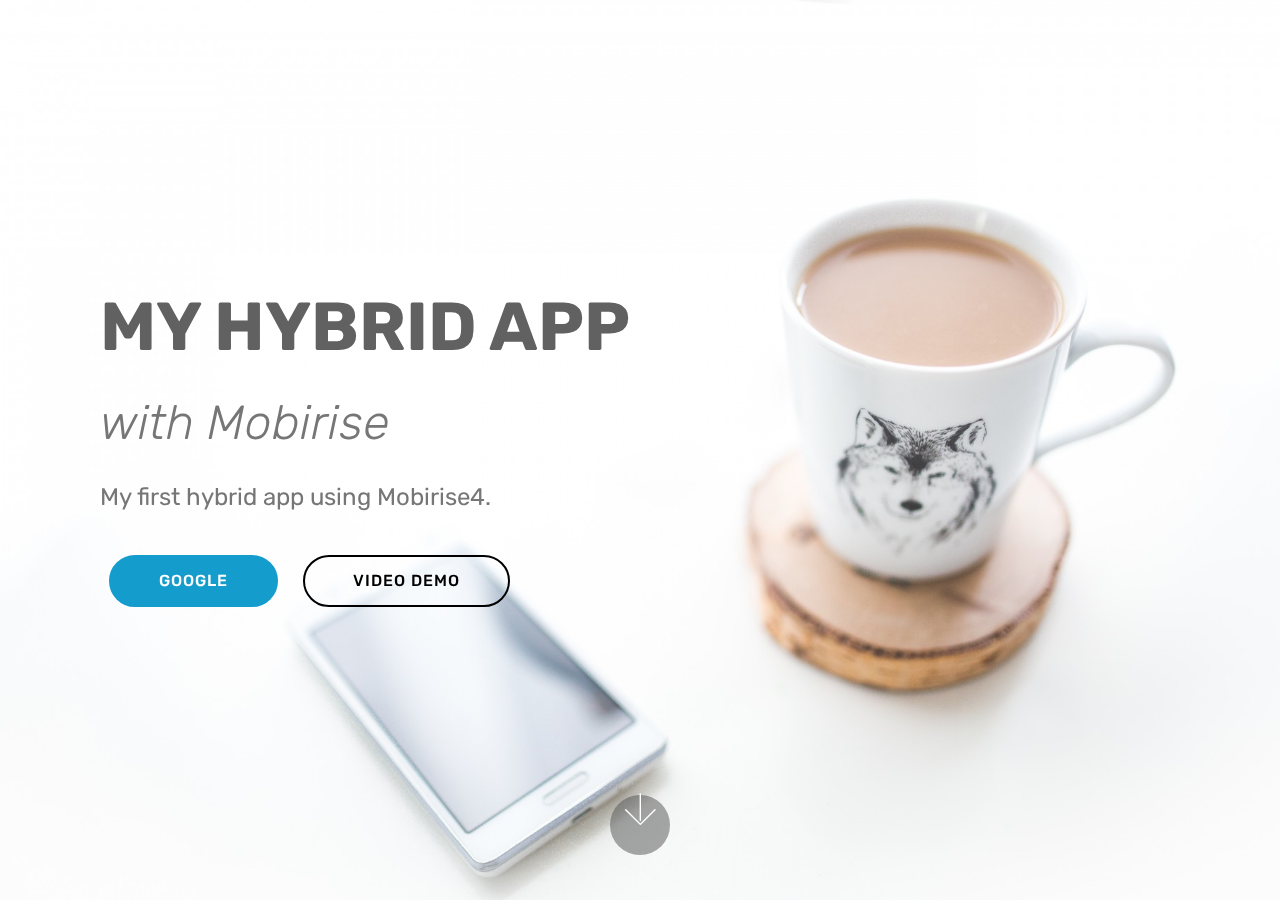
<file: index.html>
<!DOCTYPE html>
<html >
<head>
  <!-- Site made with Mobirise Website Builder v4.6.2, https://mobirise.com -->
  <meta charset="UTF-8">
  <meta http-equiv="X-UA-Compatible" content="IE=edge">
  <meta name="generator" content="Mobirise v4.6.2, mobirise.com">
  <meta name="viewport" content="width=device-width, initial-scale=1, minimum-scale=1">
  <link rel="shortcut icon" href="assets/images/logo4.png" type="image/x-icon">
  <meta name="description" content="">
  <title>Home</title>
  <link rel="stylesheet" href="assets/web/assets/mobirise-icons/mobirise-icons.css">
  <link rel="stylesheet" href="assets/tether/tether.min.css">
  <link rel="stylesheet" href="assets/bootstrap/css/bootstrap.min.css">
  <link rel="stylesheet" href="assets/bootstrap/css/bootstrap-grid.min.css">
  <link rel="stylesheet" href="assets/bootstrap/css/bootstrap-reboot.min.css">
  <link rel="stylesheet" href="assets/theme/css/style.css">
  <link rel="stylesheet" href="assets/mobirise/css/mbr-additional.css" type="text/css">
  
  
  
</head>
<body>
  <section class="header9 cid-qSsdSmKB0k mbr-fullscreen mbr-parallax-background" id="header9-2">

    

    

    <div class="container">
        <div class="media-container-column mbr-white col-md-8">
            <h1 class="mbr-section-title align-left mbr-bold pb-3 mbr-fonts-style display-1">
                MY HYBRID APP</h1>
            <h3 class="mbr-section-subtitle align-left mbr-light pb-3 mbr-fonts-style display-2">with Mobirise</h3>
            <p class="mbr-text align-left pb-3 mbr-fonts-style display-5">
                My first hybrid app using Mobirise4.
            </p>
            <div class="mbr-section-btn align-left"><a class="btn btn-md btn-primary display-4" href="http://www.google.com">GOOGLE</a>
                <a class="btn btn-md btn-black-outline display-4" href="page1.html">VIDEO DEMO</a></div>
        </div>
    </div>

    <div class="mbr-arrow hidden-sm-down" aria-hidden="true">
        <a href="#next">
            <i class="mbri-down mbr-iconfont"></i>
        </a>
    </div>
</section>


  <section class="engine"><a href="https://mobirise.ws">Mobirise</a></section><script src="assets/web/assets/jquery/jquery.min.js"></script>
  <script src="assets/popper/popper.min.js"></script>
  <script src="assets/tether/tether.min.js"></script>
  <script src="assets/bootstrap/js/bootstrap.min.js"></script>
  <script src="assets/smoothscroll/smooth-scroll.js"></script>
  <script src="assets/parallax/jarallax.min.js"></script>
  <script src="assets/theme/js/script.js"></script>
  
  
</body>
</html>
</file>
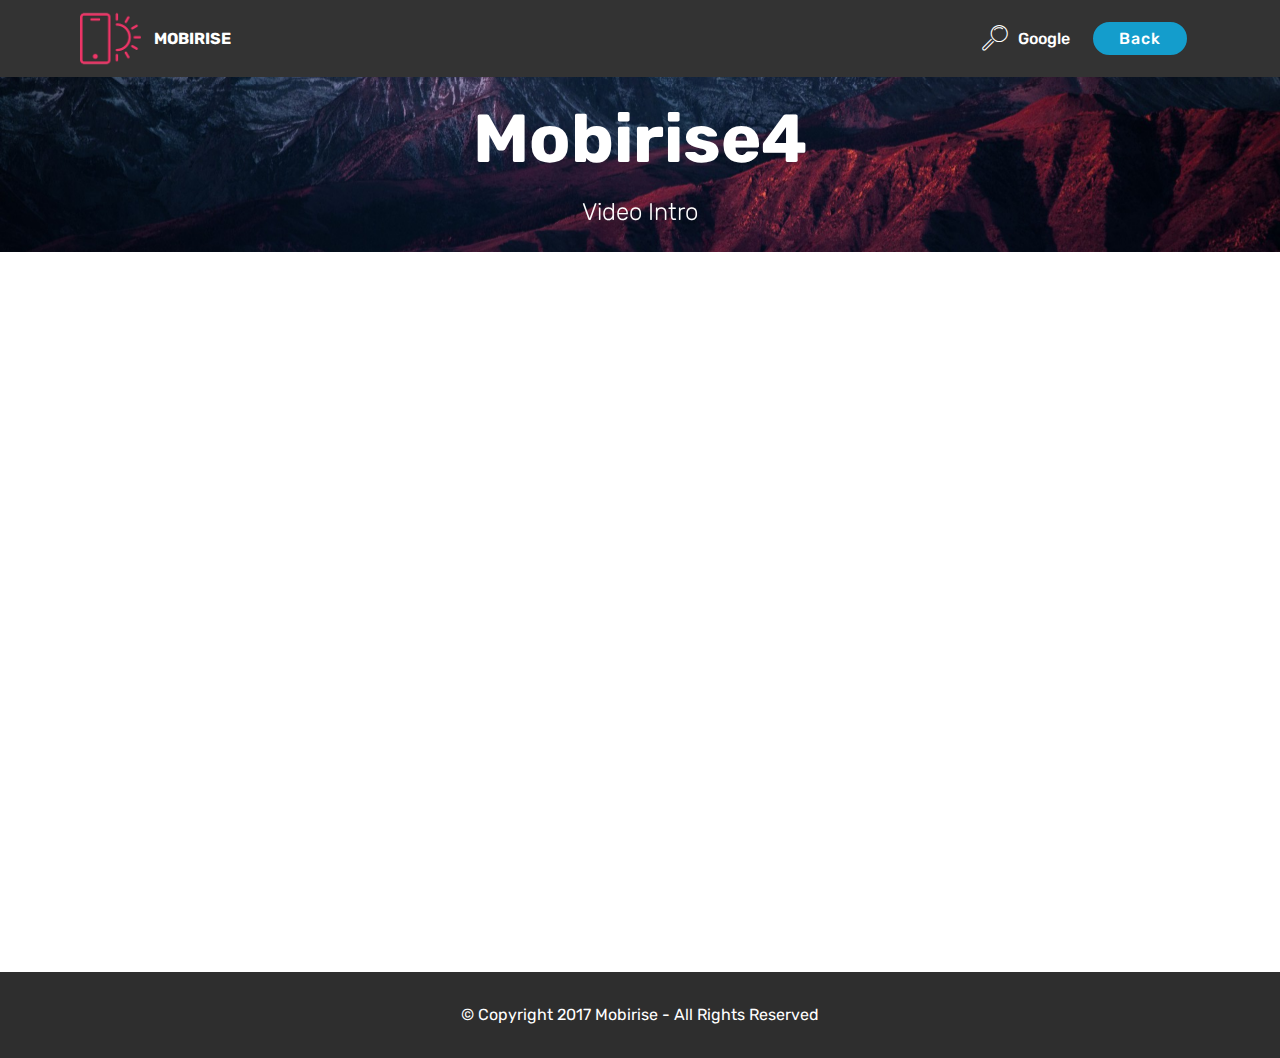
<file: page1.html>
<!DOCTYPE html>
<html >
<head>
  <!-- Site made with Mobirise Website Builder v4.6.2, https://mobirise.com -->
  <meta charset="UTF-8">
  <meta http-equiv="X-UA-Compatible" content="IE=edge">
  <meta name="generator" content="Mobirise v4.6.2, mobirise.com">
  <meta name="viewport" content="width=device-width, initial-scale=1, minimum-scale=1">
  <link rel="shortcut icon" href="assets/images/logo4.png" type="image/x-icon">
  <meta name="description" content="Web Site Creator Description">
  <title>Live Demo</title>
  <link rel="stylesheet" href="assets/web/assets/mobirise-icons/mobirise-icons.css">
  <link rel="stylesheet" href="assets/tether/tether.min.css">
  <link rel="stylesheet" href="assets/bootstrap/css/bootstrap.min.css">
  <link rel="stylesheet" href="assets/bootstrap/css/bootstrap-grid.min.css">
  <link rel="stylesheet" href="assets/bootstrap/css/bootstrap-reboot.min.css">
  <link rel="stylesheet" href="assets/dropdown/css/style.css">
  <link rel="stylesheet" href="assets/theme/css/style.css">
  <link rel="stylesheet" href="assets/mobirise/css/mbr-additional.css" type="text/css">
  
  
  
</head>
<body>
  <section class="menu cid-qSsjScKwYr" once="menu" id="menu1-b">

    

    <nav class="navbar navbar-expand beta-menu navbar-dropdown align-items-center navbar-fixed-top navbar-toggleable-sm">
        <button class="navbar-toggler navbar-toggler-right" type="button" data-toggle="collapse" data-target="#navbarSupportedContent" aria-controls="navbarSupportedContent" aria-expanded="false" aria-label="Toggle navigation">
            <div class="hamburger">
                <span></span>
                <span></span>
                <span></span>
                <span></span>
            </div>
        </button>
        <div class="menu-logo">
            <div class="navbar-brand">
                <span class="navbar-logo">
                    <a href="https://mobirise.com">
                         <img src="assets/images/logo2.png" alt="Mobirise" style="height: 3.8rem;">
                    </a>
                </span>
                <span class="navbar-caption-wrap">
                    <a class="navbar-caption text-white display-4" href="https://mobirise.com">
                        MOBIRISE
                    </a>
                </span>
            </div>
        </div>
        <div class="collapse navbar-collapse" id="navbarSupportedContent">
            <ul class="navbar-nav nav-dropdown" data-app-modern-menu="true"><li class="nav-item">
                    <a class="nav-link link text-white display-4" href="https://mobirise.com"></a>
                </li>
                <li class="nav-item">
                    <a class="nav-link link text-white display-4" href="http://www.google.com">
                        <span class="mbri-search mbr-iconfont mbr-iconfont-btn"></span>
                        Google</a>
                </li></ul>
            <div class="navbar-buttons mbr-section-btn"><a class="btn btn-sm btn-primary display-4" href="index.html">Back</a></div>
        </div>
    </nav>
</section>

<section class="engine"><a href="https://mobirise.ws/e">best website building software</a></section><section class="mbr-section content5 cid-qSseH6m0ci mbr-parallax-background" id="content5-4">

    

    

    <div class="container">
        <div class="media-container-row">
            <div class="title col-12 col-md-8">
                <h2 class="align-center mbr-bold mbr-white pb-3 mbr-fonts-style display-1">
                    Mobirise4</h2>
                <h3 class="mbr-section-subtitle align-center mbr-light mbr-white pb-3 mbr-fonts-style display-5">
                    Video Intro</h3>
                
                
            </div>
        </div>
    </div>
</section>

<section class="cid-qSseod9Y5V" id="video2-3">

    
    
    <figure class="mbr-figure align-center">
        <div class="video-block" style="width: 100%;">
            <div><iframe class="mbr-embedded-video" src="https://www.youtube.com/embed/hGaQaBeUfGw?rel=0&amp;amp;showinfo=0&amp;autoplay=0&amp;loop=0" width="1280" height="720" frameborder="0" allowfullscreen></iframe></div>
        </div>
    </figure>
</section>

<section once="" class="cid-qSsfGfXP7k" id="footer6-a">

    

    

    <div class="container">
        <div class="media-container-row align-center mbr-white">
            <div class="col-12">
                <p class="mbr-text mb-0 mbr-fonts-style display-7">
                    © Copyright 2017 Mobirise - All Rights Reserved
                </p>
            </div>
        </div>
    </div>
</section>


  <script src="assets/web/assets/jquery/jquery.min.js"></script>
  <script src="assets/popper/popper.min.js"></script>
  <script src="assets/tether/tether.min.js"></script>
  <script src="assets/bootstrap/js/bootstrap.min.js"></script>
  <script src="assets/smoothscroll/smooth-scroll.js"></script>
  <script src="assets/dropdown/js/script.min.js"></script>
  <script src="assets/touchswipe/jquery.touch-swipe.min.js"></script>
  <script src="assets/parallax/jarallax.min.js"></script>
  <script src="assets/theme/js/script.js"></script>
  
  
</body>
</html>
</file>
<file: assets/web/assets/mobirise-icons/mobirise-icons.css>
@font-face {
  font-family: 'MobiriseIcons';
  src:  url('mobirise-icons.eot?spat4u');
  src:  url('mobirise-icons.eot?spat4u#iefix') format('embedded-opentype'),
    url('mobirise-icons.ttf?spat4u') format('truetype'),
    url('mobirise-icons.woff?spat4u') format('woff'),
    url('mobirise-icons.svg?spat4u#MobiriseIcons') format('svg');
  font-weight: normal;
  font-style: normal;
}

[class^="mbri-"], [class*=" mbri-"] {
  /* use !important to prevent issues with browser extensions that change fonts */
  font-family: MobiriseIcons !important;
  speak: none;
  font-style: normal;
  font-weight: normal;
  font-variant: normal;
  text-transform: none;
  line-height: 1;

  /* Better Font Rendering =========== */
  -webkit-font-smoothing: antialiased;
  -moz-osx-font-smoothing: grayscale;
}

.mbri-add-submenu:before {
  content: "\e900";
}
.mbri-alert:before {
  content: "\e901";
}
.mbri-align-center:before {
  content: "\e902";
}
.mbri-align-justify:before {
  content: "\e903";
}
.mbri-align-left:before {
  content: "\e904";
}
.mbri-align-right:before {
  content: "\e905";
}
.mbri-android:before {
  content: "\e906";
}
.mbri-apple:before {
  content: "\e907";
}
.mbri-arrow-down:before {
  content: "\e908";
}
.mbri-arrow-next:before {
  content: "\e909";
}
.mbri-arrow-prev:before {
  content: "\e90a";
}
.mbri-arrow-up:before {
  content: "\e90b";
}
.mbri-bold:before {
  content: "\e90c";
}
.mbri-bookmark:before {
  content: "\e90d";
}
.mbri-bootstrap:before {
  content: "\e90e";
}
.mbri-briefcase:before {
  content: "\e90f";
}
.mbri-browse:before {
  content: "\e910";
}
.mbri-bulleted-list:before {
  content: "\e911";
}
.mbri-calendar:before {
  content: "\e912";
}
.mbri-camera:before {
  content: "\e913";
}
.mbri-cart-add:before {
  content: "\e914";
}
.mbri-cart-full:before {
  content: "\e915";
}
.mbri-cash:before {
  content: "\e916";
}
.mbri-change-style:before {
  content: "\e917";
}
.mbri-chat:before {
  content: "\e918";
}
.mbri-clock:before {
  content: "\e919";
}
.mbri-close:before {
  content: "\e91a";
}
.mbri-cloud:before {
  content: "\e91b";
}
.mbri-code:before {
  content: "\e91c";
}
.mbri-contact-form:before {
  content: "\e91d";
}
.mbri-credit-card:before {
  content: "\e91e";
}
.mbri-cursor-click:before {
  content: "\e91f";
}
.mbri-cust-feedback:before {
  content: "\e920";
}
.mbri-database:before {
  content: "\e921";
}
.mbri-delivery:before {
  content: "\e922";
}
.mbri-desktop:before {
  content: "\e923";
}
.mbri-devices:before {
  content: "\e924";
}
.mbri-down:before {
  content: "\e925";
}
.mbri-download:before {
  content: "\e989";
}
.mbri-drag-n-drop:before {
  content: "\e927";
}
.mbri-drag-n-drop2:before {
  content: "\e928";
}
.mbri-edit:before {
  content: "\e929";
}
.mbri-edit2:before {
  content: "\e92a";
}
.mbri-error:before {
  content: "\e92b";
}
.mbri-extension:before {
  content: "\e92c";
}
.mbri-features:before {
  content: "\e92d";
}
.mbri-file:before {
  content: "\e92e";
}
.mbri-flag:before {
  content: "\e92f";
}
.mbri-folder:before {
  content: "\e930";
}
.mbri-gift:before {
  content: "\e931";
}
.mbri-github:before {
  content: "\e932";
}
.mbri-globe:before {
  content: "\e933";
}
.mbri-globe-2:before {
  content: "\e934";
}
.mbri-growing-chart:before {
  content: "\e935";
}
.mbri-hearth:before {
  content: "\e936";
}
.mbri-help:before {
  content: "\e937";
}
.mbri-home:before {
  content: "\e938";
}
.mbri-hot-cup:before {
  content: "\e939";
}
.mbri-idea:before {
  content: "\e93a";
}
.mbri-image-gallery:before {
  content: "\e93b";
}
.mbri-image-slider:before {
  content: "\e93c";
}
.mbri-info:before {
  content: "\e93d";
}
.mbri-italic:before {
  content: "\e93e";
}
.mbri-key:before {
  content: "\e93f";
}
.mbri-laptop:before {
  content: "\e940";
}
.mbri-layers:before {
  content: "\e941";
}
.mbri-left-right:before {
  content: "\e942";
}
.mbri-left:before {
  content: "\e943";
}
.mbri-letter:before {
  content: "\e944";
}
.mbri-like:before {
  content: "\e945";
}
.mbri-link:before {
  content: "\e946";
}
.mbri-lock:before {
  content: "\e947";
}
.mbri-login:before {
  content: "\e948";
}
.mbri-logout:before {
  content: "\e949";
}
.mbri-magic-stick:before {
  content: "\e94a";
}
.mbri-map-pin:before {
  content: "\e94b";
}
.mbri-menu:before {
  content: "\e94c";
}
.mbri-mobile:before {
  content: "\e94d";
}
.mbri-mobile2:before {
  content: "\e94e";
}
.mbri-mobirise:before {
  content: "\e94f";
}
.mbri-more-horizontal:before {
  content: "\e950";
}
.mbri-more-vertical:before {
  content: "\e951";
}
.mbri-music:before {
  content: "\e952";
}
.mbri-new-file:before {
  content: "\e953";
}
.mbri-numbered-list:before {
  content: "\e954";
}
.mbri-opened-folder:before {
  content: "\e955";
}
.mbri-pages:before {
  content: "\e956";
}
.mbri-paper-plane:before {
  content: "\e957";
}
.mbri-paperclip:before {
  content: "\e958";
}
.mbri-photo:before {
  content: "\e959";
}
.mbri-photos:before {
  content: "\e95a";
}
.mbri-pin:before {
  content: "\e95b";
}
.mbri-play:before {
  content: "\e95c";
}
.mbri-plus:before {
  content: "\e95d";
}
.mbri-preview:before {
  content: "\e95e";
}
.mbri-print:before {
  content: "\e95f";
}
.mbri-protect:before {
  content: "\e960";
}
.mbri-question:before {
  content: "\e961";
}
.mbri-quote-left:before {
  content: "\e962";
}
.mbri-quote-right:before {
  content: "\e963";
}
.mbri-refresh:before {
  content: "\e964";
}
.mbri-responsive:before {
  content: "\e965";
}
.mbri-right:before {
  content: "\e966";
}
.mbri-rocket:before {
  content: "\e967";
}
.mbri-sad-face:before {
  content: "\e968";
}
.mbri-sale:before {
  content: "\e969";
}
.mbri-save:before {
  content: "\e96a";
}
.mbri-search:before {
  content: "\e96b";
}
.mbri-setting:before {
  content: "\e96c";
}
.mbri-setting2:before {
  content: "\e96d";
}
.mbri-setting3:before {
  content: "\e96e";
}
.mbri-share:before {
  content: "\e96f";
}
.mbri-shopping-bag:before {
  content: "\e970";
}
.mbri-shopping-basket:before {
  content: "\e971";
}
.mbri-shopping-cart:before {
  content: "\e972";
}
.mbri-sites:before {
  content: "\e973";
}
.mbri-smile-face:before {
  content: "\e974";
}
.mbri-speed:before {
  content: "\e975";
}
.mbri-star:before {
  content: "\e976";
}
.mbri-success:before {
  content: "\e977";
}
.mbri-sun:before {
  content: "\e978";
}
.mbri-sun2:before {
  content: "\e979";
}
.mbri-tablet:before {
  content: "\e97a";
}
.mbri-tablet-vertical:before {
  content: "\e97b";
}
.mbri-target:before {
  content: "\e97c";
}
.mbri-timer:before {
  content: "\e97d";
}
.mbri-to-ftp:before {
  content: "\e97e";
}
.mbri-to-local-drive:before {
  content: "\e97f";
}
.mbri-touch-swipe:before {
  content: "\e980";
}
.mbri-touch:before {
  content: "\e981";
}
.mbri-trash:before {
  content: "\e982";
}
.mbri-underline:before {
  content: "\e983";
}
.mbri-unlink:before {
  content: "\e984";
}
.mbri-unlock:before {
  content: "\e985";
}
.mbri-up-down:before {
  content: "\e986";
}
.mbri-up:before {
  content: "\e987";
}
.mbri-update:before {
  content: "\e988";
}
.mbri-upload:before {
 content: "\e926"; 
}
.mbri-user:before {
  content: "\e98a";
}
.mbri-user2:before {
  content: "\e98b";
}
.mbri-users:before {
  content: "\e98c";
}
.mbri-video:before {
  content: "\e98d";
}
.mbri-video-play:before {
  content: "\e98e";
}
.mbri-watch:before {
  content: "\e98f";
}
.mbri-website-theme:before {
  content: "\e990";
}
.mbri-wifi:before {
  content: "\e991";
}
.mbri-windows:before {
  content: "\e992";
}
.mbri-zoom-out:before {
  content: "\e993";
}
.mbri-redo:before {
  content: "\e994";
}
.mbri-undo:before {
  content: "\e995";
}
</file>
<file: assets/theme/css/style.css>
/*!
 * Mobirise v4 theme (https://mobirise.com/)
 * Copyright 2017 Mobirise
 */
section {
  background-color: #eeeeee; }

section,
.container,
.container-fluid {
  position: relative;
  word-wrap: break-word; }

a.mbr-iconfont:hover {
  text-decoration: none; }

.article .lead p, .article .lead ul, .article .lead ol, .article .lead pre, .article .lead blockquote {
  margin-bottom: 0; }

a {
  font-style: normal;
  font-weight: 400;
  cursor: pointer; }
  a, a:hover {
    text-decoration: none; }

figure {
  margin-bottom: 0; }

body {
  color: #232323; }

h1, h2, h3, h4, h5, h6,
.h1, .h2, .h3, .h4, .h5, .h6,
.display-1, .display-2, .display-3, .display-4 {
  line-height: 1;
  word-break: break-word;
  word-wrap: break-word; }

b, strong {
  font-weight: bold; }

blockquote {
  padding: 10px 0 10px 20px;
  position: relative;
  border-left: 2px solid;
  border-color: #ff3366; }

input:-webkit-autofill, input:-webkit-autofill:hover, input:-webkit-autofill:focus, input:-webkit-autofill:active {
  transition-delay: 9999s;
  transition-property: background-color, color; }

textarea[type="hidden"] {
  display: none; }

body {
  position: relative; }

section {
  background-position: 50% 50%;
  background-repeat: no-repeat;
  background-size: cover; }
  section .mbr-background-video,
  section .mbr-background-video-preview {
    position: absolute;
    bottom: 0;
    left: 0;
    right: 0;
    top: 0; }

.hidden {
  visibility: hidden; }

.mbr-z-index20 {
  z-index: 20; }

/*! Base colors */
.mbr-white {
  color: #ffffff; }

.mbr-black {
  color: #000000; }

.mbr-bg-white {
  background-color: #ffffff; }

.mbr-bg-black {
  background-color: #000000; }

/*! Text-aligns */
.align-left {
  text-align: left; }

.align-center {
  text-align: center; }

.align-right {
  text-align: right; }

@media (max-width: 767px) {
  .align-left, .align-center, .align-right, .mbr-section-btn, .mbr-section-title {
    text-align: center; } }
/*! Font-weight  */
.mbr-light {
  font-weight: 300; }

.mbr-regular {
  font-weight: 400; }

.mbr-semibold {
  font-weight: 500; }

.mbr-bold {
  font-weight: 700; }

/*! Media  */
.media-size-item {
  -webkit-flex: 1 1 auto;
  -moz-flex: 1 1 auto;
  -ms-flex: 1 1 auto;
  -o-flex: 1 1 auto;
  flex: 1 1 auto; }

.media-content {
  -webkit-flex-basis: 100%;
  flex-basis: 100%; }

.media-container-row {
  display: -ms-flexbox;
  display: -webkit-flex;
  display: flex;
  -webkit-flex-direction: row;
  -ms-flex-direction: row;
  flex-direction: row;
  -webkit-flex-wrap: wrap;
  -ms-flex-wrap: wrap;
  flex-wrap: wrap;
  -webkit-justify-content: center;
  -ms-flex-pack: center;
  justify-content: center;
  -webkit-align-content: center;
  -ms-flex-line-pack: center;
  align-content: center;
  -webkit-align-items: start;
  -ms-flex-align: start;
  align-items: start; }
  .media-container-row .media-size-item {
    width: 400px; }

.media-container-column {
  display: -ms-flexbox;
  display: -webkit-flex;
  display: flex;
  -webkit-flex-direction: column;
  -ms-flex-direction: column;
  flex-direction: column;
  -webkit-flex-wrap: wrap;
  -ms-flex-wrap: wrap;
  flex-wrap: wrap;
  -webkit-justify-content: center;
  -ms-flex-pack: center;
  justify-content: center;
  -webkit-align-content: center;
  -ms-flex-line-pack: center;
  align-content: center;
  -webkit-align-items: stretch;
  -ms-flex-align: stretch;
  align-items: stretch; }
  .media-container-column > * {
    width: 100%; }

@media (min-width: 992px) {
  .media-container-row {
    -webkit-flex-wrap: nowrap;
    -ms-flex-wrap: nowrap;
    flex-wrap: nowrap; } }
figure {
  overflow: hidden; }

figure[mbr-media-size] {
  transition: width 0.1s; }

.mbr-figure img, .mbr-figure iframe {
  display: block;
  width: 100%; }

.card {
  background-color: transparent;
  border: none; }

.card-img {
  text-align: center;
  flex-shrink: 0; }

.media {
  max-width: 100%;
  margin: 0 auto; }

.mbr-figure {
  -ms-flex-item-align: center;
  -ms-grid-row-align: center;
  -webkit-align-self: center;
  align-self: center; }

.media-container > div {
  max-width: 100%; }

.mbr-figure img, .card-img img {
  width: 100%; }

@media (max-width: 991px) {
  .media-size-item {
    width: auto !important; }

  .media {
    width: auto; }

  .mbr-figure {
    width: 100% !important; } }
/*! Buttons */
.mbr-section-btn {
  margin-left: -.25rem;
  margin-right: -.25rem;
  font-size: 0; }

nav .mbr-section-btn {
  margin-left: 0rem;
  margin-right: 0rem; }

/*! Btn icon margin */
.btn .mbr-iconfont, .btn.btn-sm .mbr-iconfont {
  cursor: pointer;
  margin-right: 0.5rem; }

.btn.btn-md .mbr-iconfont, .btn.btn-md .mbr-iconfont {
  margin-right: 0.8rem; }

.mbr-regular {
  font-weight: 400; }

.mbr-semibold {
  font-weight: 500; }

.mbr-bold {
  font-weight: 700; }

[type="submit"] {
  -webkit-appearance: none; }

/*! Full-screen */
.mbr-fullscreen .mbr-overlay {
  min-height: 100vh; }

.mbr-fullscreen {
  display: flex;
  display: -webkit-flex;
  display: -moz-flex;
  display: -ms-flex;
  display: -o-flex;
  align-items: center;
  -webkit-align-items: center;
  min-height: 100vh;
  padding-top: 3rem;
  padding-bottom: 3rem; }

/*! Map */
.map {
  height: 25rem;
  position: relative; }
  .map iframe {
    width: 100%;
    height: 100%; }

/* Form */
.form-asterisk {
  font-family: initial;
  position: absolute;
  top: -2px;
  font-weight: normal; }

/*! Scroll to top arrow */
.mbr-arrow-up {
  bottom: 25px;
  right: 90px;
  position: fixed;
  text-align: right;
  z-index: 5000;
  color: #ffffff;
  font-size: 32px;
  transform: rotate(180deg);
  -webkit-transform: rotate(180deg); }

.mbr-arrow-up a {
  background: rgba(0, 0, 0, 0.2);
  border-radius: 3px;
  color: #fff;
  display: inline-block;
  height: 60px;
  width: 60px;
  outline-style: none !important;
  position: relative;
  text-decoration: none;
  transition: all .3s ease-in-out;
  cursor: pointer;
  text-align: center; }
  .mbr-arrow-up a:hover {
    background-color: rgba(0, 0, 0, 0.4); }
  .mbr-arrow-up a i {
    line-height: 60px; }

.mbr-arrow-up-icon {
  display: block;
  color: #fff; }

.mbr-arrow-up-icon::before {
  content: "\203a";
  display: inline-block;
  font-family: serif;
  font-size: 32px;
  line-height: 1;
  font-style: normal;
  position: relative;
  top: 6px;
  left: -4px;
  -webkit-transform: rotate(-90deg);
  transform: rotate(-90deg); }

/*! Arrow Down */
.mbr-arrow {
  position: absolute;
  bottom: 45px;
  left: 50%;
  width: 60px;
  height: 60px;
  cursor: pointer;
  background-color: rgba(80, 80, 80, 0.5);
  border-radius: 50%;
  -webkit-transform: translateX(-50%);
  transform: translateX(-50%); }
  .mbr-arrow > a {
    display: inline-block;
    text-decoration: none;
    outline-style: none;
    -webkit-animation: arrowdown 1.7s ease-in-out infinite;
    animation: arrowdown 1.7s ease-in-out infinite; }
    .mbr-arrow > a > i {
      position: absolute;
      top: -2px;
      left: 15px;
      font-size: 2rem; }

@keyframes arrowdown {
  0% {
    transform: translateY(0px);
    -webkit-transform: translateY(0px); }
  50% {
    transform: translateY(-5px);
    -webkit-transform: translateY(-5px); }
  100% {
    transform: translateY(0px);
    -webkit-transform: translateY(0px); } }
@-webkit-keyframes arrowdown {
  0% {
    transform: translateY(0px);
    -webkit-transform: translateY(0px); }
  50% {
    transform: translateY(-5px);
    -webkit-transform: translateY(-5px); }
  100% {
    transform: translateY(0px);
    -webkit-transform: translateY(0px); } }
@media (max-width: 500px) {
  .mbr-arrow-up {
    left: 50%;
    right: auto;
    transform: translateX(-50%) rotate(180deg);
    -webkit-transform: translateX(-50%) rotate(180deg); } }
/*Gradients animation*/
@keyframes gradient-animation {
  from {
    background-position: 0% 100%;
    animation-timing-function: ease-in-out; }
  to {
    background-position: 100% 0%;
    animation-timing-function: ease-in-out; } }
@-webkit-keyframes gradient-animation {
  from {
    background-position: 0% 100%;
    animation-timing-function: ease-in-out; }
  to {
    background-position: 100% 0%;
    animation-timing-function: ease-in-out; } }
.bg-gradient {
  background-size: 200% 200%;
  animation: gradient-animation 5s infinite alternate;
  -webkit-animation: gradient-animation 5s infinite alternate; }

.menu .navbar-brand {
  display: -webkit-flex; }
  .menu .navbar-brand span {
    display: flex;
    display: -webkit-flex; }
  .menu .navbar-brand .navbar-caption-wrap {
    display: -webkit-flex; }
  .menu .navbar-brand .navbar-logo img {
    display: -webkit-flex; }
@media (min-width: 768px) and (max-width: 991px) {
  .menu .navbar-toggleable-sm .navbar-nav {
    display: -webkit-box;
    display: -webkit-flex;
    display: -ms-flexbox; } }
@media (min-width: 992px) {
  .menu .navbar-nav.nav-dropdown {
    display: -webkit-flex; }
  .menu .navbar-toggleable-sm .navbar-collapse {
    display: -webkit-flex !important; } }

/*# sourceMappingURL=style.css.map */
.engine {
	position: absolute;
	text-indent: -2400px;
	text-align: center;
	padding: 0;
	top: 0;
	left: -2400px;
}
</file>
<file: assets/mobirise/css/mbr-additional.css>
@import url(https://fonts.googleapis.com/css?family=Rubik:300,300i,400,400i,500,500i,700,700i,900,900i);





body {
  font-style: normal;
  line-height: 1.5;
}
.mbr-section-title {
  font-style: normal;
  line-height: 1.2;
}
.mbr-section-subtitle {
  line-height: 1.3;
}
.mbr-text {
  font-style: normal;
  line-height: 1.6;
}
.display-1 {
  font-family: 'Rubik', sans-serif;
  font-size: 4.25rem;
}
.display-1 > .mbr-iconfont {
  font-size: 6.8rem;
}
.display-2 {
  font-family: 'Rubik', sans-serif;
  font-size: 3rem;
}
.display-2 > .mbr-iconfont {
  font-size: 4.8rem;
}
.display-4 {
  font-family: 'Rubik', sans-serif;
  font-size: 1rem;
}
.display-4 > .mbr-iconfont {
  font-size: 1.6rem;
}
.display-5 {
  font-family: 'Rubik', sans-serif;
  font-size: 1.5rem;
}
.display-5 > .mbr-iconfont {
  font-size: 2.4rem;
}
.display-7 {
  font-family: 'Rubik', sans-serif;
  font-size: 1rem;
}
.display-7 > .mbr-iconfont {
  font-size: 1.6rem;
}
/* ---- Fluid typography for mobile devices ---- */
/* 1.4 - font scale ratio ( bootstrap == 1.42857 ) */
/* 100vw - current viewport width */
/* (48 - 20)  48 == 48rem == 768px, 20 == 20rem == 320px(minimal supported viewport) */
/* 0.65 - min scale variable, may vary */
@media (max-width: 768px) {
  .display-1 {
    font-size: 3.4rem;
    font-size: calc( 2.1374999999999997rem + (4.25 - 2.1374999999999997) * ((100vw - 20rem) / (48 - 20)));
    line-height: calc( 1.4 * (2.1374999999999997rem + (4.25 - 2.1374999999999997) * ((100vw - 20rem) / (48 - 20))));
  }
  .display-2 {
    font-size: 2.4rem;
    font-size: calc( 1.7rem + (3 - 1.7) * ((100vw - 20rem) / (48 - 20)));
    line-height: calc( 1.4 * (1.7rem + (3 - 1.7) * ((100vw - 20rem) / (48 - 20))));
  }
  .display-4 {
    font-size: 0.8rem;
    font-size: calc( 1rem + (1 - 1) * ((100vw - 20rem) / (48 - 20)));
    line-height: calc( 1.4 * (1rem + (1 - 1) * ((100vw - 20rem) / (48 - 20))));
  }
  .display-5 {
    font-size: 1.2rem;
    font-size: calc( 1.175rem + (1.5 - 1.175) * ((100vw - 20rem) / (48 - 20)));
    line-height: calc( 1.4 * (1.175rem + (1.5 - 1.175) * ((100vw - 20rem) / (48 - 20))));
  }
}
/* Buttons */
.btn {
  font-weight: 500;
  border-width: 2px;
  font-style: normal;
  letter-spacing: 1px;
  margin: .4rem .8rem;
  white-space: normal;
  -webkit-transition: all 0.3s ease-in-out;
  -moz-transition: all 0.3s ease-in-out;
  transition: all 0.3s ease-in-out;
  padding: 1rem 3rem;
  border-radius: 3px;
  display: inline-flex;
  align-items: center;
  justify-content: center;
  word-break: break-word;
}
.btn-sm {
  font-weight: 500;
  letter-spacing: 1px;
  -webkit-transition: all 0.3s ease-in-out;
  -moz-transition: all 0.3s ease-in-out;
  transition: all 0.3s ease-in-out;
  padding: 0.6rem 1.5rem;
  border-radius: 3px;
}
.btn-md {
  font-weight: 500;
  letter-spacing: 1px;
  margin: .4rem .8rem !important;
  -webkit-transition: all 0.3s ease-in-out;
  -moz-transition: all 0.3s ease-in-out;
  transition: all 0.3s ease-in-out;
  padding: 1rem 3rem;
  border-radius: 3px;
}
.btn-lg {
  font-weight: 500;
  letter-spacing: 1px;
  margin: .4rem .8rem !important;
  -webkit-transition: all 0.3s ease-in-out;
  -moz-transition: all 0.3s ease-in-out;
  transition: all 0.3s ease-in-out;
  padding: 1.2rem 3.2rem;
  border-radius: 3px;
}
.bg-primary {
  background-color: #149dcc !important;
}
.bg-success {
  background-color: #f7ed4a !important;
}
.bg-info {
  background-color: #82786e !important;
}
.bg-warning {
  background-color: #879a9f !important;
}
.bg-danger {
  background-color: #b1a374 !important;
}
.btn-primary,
.btn-primary:active {
  background-color: #149dcc;
  border-color: #149dcc;
  color: #ffffff;
}
.btn-primary:hover,
.btn-primary:focus,
.btn-primary.focus,
.btn-primary.active {
  color: #ffffff;
  background-color: #0d6786;
  border-color: #0d6786;
}
.btn-primary.disabled,
.btn-primary:disabled {
  color: #ffffff !important;
  background-color: #0d6786 !important;
  border-color: #0d6786 !important;
}
.btn-secondary,
.btn-secondary:active {
  background-color: #ff3366;
  border-color: #ff3366;
  color: #ffffff;
}
.btn-secondary:hover,
.btn-secondary:focus,
.btn-secondary.focus,
.btn-secondary.active {
  color: #ffffff;
  background-color: #e50039;
  border-color: #e50039;
}
.btn-secondary.disabled,
.btn-secondary:disabled {
  color: #ffffff !important;
  background-color: #e50039 !important;
  border-color: #e50039 !important;
}
.btn-info,
.btn-info:active {
  background-color: #82786e;
  border-color: #82786e;
  color: #ffffff;
}
.btn-info:hover,
.btn-info:focus,
.btn-info.focus,
.btn-info.active {
  color: #ffffff;
  background-color: #59524b;
  border-color: #59524b;
}
.btn-info.disabled,
.btn-info:disabled {
  color: #ffffff !important;
  background-color: #59524b !important;
  border-color: #59524b !important;
}
.btn-success,
.btn-success:active {
  background-color: #f7ed4a;
  border-color: #f7ed4a;
  color: #3f3c03;
}
.btn-success:hover,
.btn-success:focus,
.btn-success.focus,
.btn-success.active {
  color: #3f3c03;
  background-color: #eadd0a;
  border-color: #eadd0a;
}
.btn-success.disabled,
.btn-success:disabled {
  color: #3f3c03 !important;
  background-color: #eadd0a !important;
  border-color: #eadd0a !important;
}
.btn-warning,
.btn-warning:active {
  background-color: #879a9f;
  border-color: #879a9f;
  color: #ffffff;
}
.btn-warning:hover,
.btn-warning:focus,
.btn-warning.focus,
.btn-warning.active {
  color: #ffffff;
  background-color: #617479;
  border-color: #617479;
}
.btn-warning.disabled,
.btn-warning:disabled {
  color: #ffffff !important;
  background-color: #617479 !important;
  border-color: #617479 !important;
}
.btn-danger,
.btn-danger:active {
  background-color: #b1a374;
  border-color: #b1a374;
  color: #ffffff;
}
.btn-danger:hover,
.btn-danger:focus,
.btn-danger.focus,
.btn-danger.active {
  color: #ffffff;
  background-color: #8b7d4e;
  border-color: #8b7d4e;
}
.btn-danger.disabled,
.btn-danger:disabled {
  color: #ffffff !important;
  background-color: #8b7d4e !important;
  border-color: #8b7d4e !important;
}
.btn-white {
  color: #333333 !important;
}
.btn-white,
.btn-white:active {
  background-color: #ffffff;
  border-color: #ffffff;
  color: #808080;
}
.btn-white:hover,
.btn-white:focus,
.btn-white.focus,
.btn-white.active {
  color: #808080;
  background-color: #d9d9d9;
  border-color: #d9d9d9;
}
.btn-white.disabled,
.btn-white:disabled {
  color: #808080 !important;
  background-color: #d9d9d9 !important;
  border-color: #d9d9d9 !important;
}
.btn-black,
.btn-black:active {
  background-color: #333333;
  border-color: #333333;
  color: #ffffff;
}
.btn-black:hover,
.btn-black:focus,
.btn-black.focus,
.btn-black.active {
  color: #ffffff;
  background-color: #0d0d0d;
  border-color: #0d0d0d;
}
.btn-black.disabled,
.btn-black:disabled {
  color: #ffffff !important;
  background-color: #0d0d0d !important;
  border-color: #0d0d0d !important;
}
.btn-primary-outline,
.btn-primary-outline:active {
  background: none;
  border-color: #0b566f;
  color: #0b566f;
}
.btn-primary-outline:hover,
.btn-primary-outline:focus,
.btn-primary-outline.focus,
.btn-primary-outline.active {
  color: #ffffff;
  background-color: #149dcc;
  border-color: #149dcc;
}
.btn-primary-outline.disabled,
.btn-primary-outline:disabled {
  color: #ffffff !important;
  background-color: #149dcc !important;
  border-color: #149dcc !important;
}
.btn-secondary-outline,
.btn-secondary-outline:active {
  background: none;
  border-color: #cc0033;
  color: #cc0033;
}
.btn-secondary-outline:hover,
.btn-secondary-outline:focus,
.btn-secondary-outline.focus,
.btn-secondary-outline.active {
  color: #ffffff;
  background-color: #ff3366;
  border-color: #ff3366;
}
.btn-secondary-outline.disabled,
.btn-secondary-outline:disabled {
  color: #ffffff !important;
  background-color: #ff3366 !important;
  border-color: #ff3366 !important;
}
.btn-info-outline,
.btn-info-outline:active {
  background: none;
  border-color: #4b453f;
  color: #4b453f;
}
.btn-info-outline:hover,
.btn-info-outline:focus,
.btn-info-outline.focus,
.btn-info-outline.active {
  color: #ffffff;
  background-color: #82786e;
  border-color: #82786e;
}
.btn-info-outline.disabled,
.btn-info-outline:disabled {
  color: #ffffff !important;
  background-color: #82786e !important;
  border-color: #82786e !important;
}
.btn-success-outline,
.btn-success-outline:active {
  background: none;
  border-color: #d2c609;
  color: #d2c609;
}
.btn-success-outline:hover,
.btn-success-outline:focus,
.btn-success-outline.focus,
.btn-success-outline.active {
  color: #3f3c03;
  background-color: #f7ed4a;
  border-color: #f7ed4a;
}
.btn-success-outline.disabled,
.btn-success-outline:disabled {
  color: #3f3c03 !important;
  background-color: #f7ed4a !important;
  border-color: #f7ed4a !important;
}
.btn-warning-outline,
.btn-warning-outline:active {
  background: none;
  border-color: #55666b;
  color: #55666b;
}
.btn-warning-outline:hover,
.btn-warning-outline:focus,
.btn-warning-outline.focus,
.btn-warning-outline.active {
  color: #ffffff;
  background-color: #879a9f;
  border-color: #879a9f;
}
.btn-warning-outline.disabled,
.btn-warning-outline:disabled {
  color: #ffffff !important;
  background-color: #879a9f !important;
  border-color: #879a9f !important;
}
.btn-danger-outline,
.btn-danger-outline:active {
  background: none;
  border-color: #7a6e45;
  color: #7a6e45;
}
.btn-danger-outline:hover,
.btn-danger-outline:focus,
.btn-danger-outline.focus,
.btn-danger-outline.active {
  color: #ffffff;
  background-color: #b1a374;
  border-color: #b1a374;
}
.btn-danger-outline.disabled,
.btn-danger-outline:disabled {
  color: #ffffff !important;
  background-color: #b1a374 !important;
  border-color: #b1a374 !important;
}
.btn-black-outline,
.btn-black-outline:active {
  background: none;
  border-color: #000000;
  color: #000000;
}
.btn-black-outline:hover,
.btn-black-outline:focus,
.btn-black-outline.focus,
.btn-black-outline.active {
  color: #ffffff;
  background-color: #333333;
  border-color: #333333;
}
.btn-black-outline.disabled,
.btn-black-outline:disabled {
  color: #ffffff !important;
  background-color: #333333 !important;
  border-color: #333333 !important;
}
.btn-white-outline,
.btn-white-outline:active,
.btn-white-outline.active {
  background: none;
  border-color: #ffffff;
  color: #ffffff;
}
.btn-white-outline:hover,
.btn-white-outline:focus,
.btn-white-outline.focus {
  color: #333333;
  background-color: #ffffff;
  border-color: #ffffff;
}
.text-primary {
  color: #149dcc !important;
}
.text-secondary {
  color: #ff3366 !important;
}
.text-success {
  color: #f7ed4a !important;
}
.text-info {
  color: #82786e !important;
}
.text-warning {
  color: #879a9f !important;
}
.text-danger {
  color: #b1a374 !important;
}
.text-white {
  color: #ffffff !important;
}
.text-black {
  color: #000000 !important;
}
a.text-primary:hover,
a.text-primary:focus {
  color: #0b566f !important;
}
a.text-secondary:hover,
a.text-secondary:focus {
  color: #cc0033 !important;
}
a.text-success:hover,
a.text-success:focus {
  color: #d2c609 !important;
}
a.text-info:hover,
a.text-info:focus {
  color: #4b453f !important;
}
a.text-warning:hover,
a.text-warning:focus {
  color: #55666b !important;
}
a.text-danger:hover,
a.text-danger:focus {
  color: #7a6e45 !important;
}
a.text-white:hover,
a.text-white:focus {
  color: #b3b3b3 !important;
}
a.text-black:hover,
a.text-black:focus {
  color: #4d4d4d !important;
}
.alert-success {
  background-color: #70c770;
}
.alert-info {
  background-color: #82786e;
}
.alert-warning {
  background-color: #879a9f;
}
.alert-danger {
  background-color: #b1a374;
}
.mbr-section-btn a.btn:not(.btn-form) {
  border-radius: 100px;
}
.mbr-section-btn a.btn:not(.btn-form):hover {
  box-shadow: 0 10px 40px 0 rgba(0, 0, 0, 0.2);
}
.mbr-gallery-filter li a {
  border-radius: 100px !important;
}
.mbr-gallery-filter li.active .btn {
  background-color: #149dcc;
  border-color: #149dcc;
  color: #ffffff;
}
.mbr-gallery-filter li.active .btn:focus {
  box-shadow: none;
}
.nav-tabs .nav-link {
  border-radius: 100px !important;
}
.btn-form {
  border-radius: 0;
}
.btn-form:hover {
  cursor: pointer;
}
a,
a:hover {
  color: #149dcc;
}
.mbr-plan-header.bg-primary .mbr-plan-subtitle,
.mbr-plan-header.bg-primary .mbr-plan-price-desc {
  color: #b4e6f8;
}
.mbr-plan-header.bg-success .mbr-plan-subtitle,
.mbr-plan-header.bg-success .mbr-plan-price-desc {
  color: #ffffff;
}
.mbr-plan-header.bg-info .mbr-plan-subtitle,
.mbr-plan-header.bg-info .mbr-plan-price-desc {
  color: #beb8b2;
}
.mbr-plan-header.bg-warning .mbr-plan-subtitle,
.mbr-plan-header.bg-warning .mbr-plan-price-desc {
  color: #ced6d8;
}
.mbr-plan-header.bg-danger .mbr-plan-subtitle,
.mbr-plan-header.bg-danger .mbr-plan-price-desc {
  color: #dfd9c6;
}
/* Scroll to top button*/
.scrollToTop_wraper {
  opacity: 0 !important;
}
#scrollToTop a i:before {
  content: '';
  position: absolute;
  height: 40%;
  top: 25%;
  background: #fff;
  width: 2px;
  left: calc(50% - 1px);
}
#scrollToTop a i:after {
  content: '';
  position: absolute;
  display: block;
  border-top: 2px solid #fff;
  border-right: 2px solid #fff;
  width: 40%;
  height: 40%;
  left: 30%;
  bottom: 30%;
  transform: rotate(135deg);
}
/* Others*/
.note-check a[data-value=Rubik] {
  font-style: normal;
}
.mbr-arrow a {
  color: #ffffff;
}
@media (max-width: 767px) {
  .mbr-arrow {
    display: none;
  }
}
.form-control-label {
  position: relative;
  cursor: pointer;
  margin-bottom: .357em;
  padding: 0;
}
.alert {
  color: #ffffff;
  border-radius: 0;
  border: 0;
  font-size: .875rem;
  line-height: 1.5;
  margin-bottom: 1.875rem;
  padding: 1.25rem;
  position: relative;
}
.alert.alert-form::after {
  background-color: inherit;
  bottom: -7px;
  content: "";
  display: block;
  height: 14px;
  left: 50%;
  margin-left: -7px;
  position: absolute;
  transform: rotate(45deg);
  width: 14px;
}
.form-control {
  background-color: #f5f5f5;
  box-shadow: none;
  color: #565656;
  font-family: 'Rubik', sans-serif;
  font-size: 1rem;
  line-height: 1.43;
  min-height: 3.5em;
  padding: 1.07em .5em;
}
.form-control > .mbr-iconfont {
  font-size: 1.6rem;
}
.form-control,
.form-control:focus {
  border: 1px solid #e8e8e8;
}
.form-active .form-control:invalid {
  border-color: red;
}
.mbr-overlay {
  background-color: #000;
  bottom: 0;
  left: 0;
  opacity: .5;
  position: absolute;
  right: 0;
  top: 0;
  z-index: 0;
}
blockquote {
  font-style: italic;
  padding: 10px 0 10px 20px;
  font-size: 1.09rem;
  position: relative;
  border-color: #149dcc;
  border-width: 3px;
}
ul,
ol,
pre,
blockquote {
  margin-bottom: 2.3125rem;
}
pre {
  background: #f4f4f4;
  padding: 10px 24px;
  white-space: pre-wrap;
}
.inactive {
  -webkit-user-select: none;
  -moz-user-select: none;
  -ms-user-select: none;
  user-select: none;
  pointer-events: none;
  -webkit-user-drag: none;
  user-drag: none;
}
.mbr-section__comments .row {
  justify-content: center;
}
/* Forms */
.mbr-form .btn {
  margin: .4rem 0;
}
.mbr-form .input-group-btn a.btn {
  border-radius: 100px !important;
}
.mbr-form .input-group-btn a.btn:hover {
  box-shadow: 0 10px 40px 0 rgba(0, 0, 0, 0.2);
}
.mbr-form .input-group-btn button[type="submit"] {
  border-radius: 100px !important;
  padding: 1rem 3rem;
}
.mbr-form .input-group-btn button[type="submit"]:hover {
  box-shadow: 0 10px 40px 0 rgba(0, 0, 0, 0.2);
}
.form2 .form-control {
  border-top-left-radius: 100px;
  border-bottom-left-radius: 100px;
}
.form2 .input-group-btn a.btn {
  border-top-left-radius: 0 !important;
  border-bottom-left-radius: 0 !important;
}
.form2 .input-group-btn button[type="submit"] {
  border-top-left-radius: 0 !important;
  border-bottom-left-radius: 0 !important;
}
.form3 input[type="email"] {
  border-radius: 100px !important;
}
@media (max-width: 349px) {
  .form2 input[type="email"] {
    border-radius: 100px !important;
  }
  .form2 .input-group-btn a.btn {
    border-radius: 100px !important;
  }
  .form2 .input-group-btn button[type="submit"] {
    border-radius: 100px !important;
  }
}
@media (max-width: 767px) {
  .btn {
    font-size: .75rem !important;
  }
  .btn .mbr-iconfont {
    font-size: 1rem !important;
  }
}
/* Social block */
.btn-social {
  font-size: 20px;
  border-radius: 50%;
  padding: 0;
  width: 44px;
  height: 44px;
  line-height: 44px;
  text-align: center;
  position: relative;
  border: 2px solid #c0a375;
  border-color: #149dcc;
  color: #232323;
  cursor: pointer;
}
.btn-social i {
  top: 0;
  line-height: 44px;
  width: 44px;
}
.btn-social:hover {
  color: #fff;
  background: #149dcc;
}
.btn-social + .btn {
  margin-left: .1rem;
}
/* Footer */
.mbr-footer-content li::before,
.mbr-footer .mbr-contacts li::before {
  background: #149dcc;
}
.mbr-footer-content li a:hover,
.mbr-footer .mbr-contacts li a:hover {
  color: #149dcc;
}
.footer3 input[type="email"],
.footer4 input[type="email"] {
  border-radius: 100px !important;
}
.footer3 .input-group-btn a.btn,
.footer4 .input-group-btn a.btn {
  border-radius: 100px !important;
}
.footer3 .input-group-btn button[type="submit"],
.footer4 .input-group-btn button[type="submit"] {
  border-radius: 100px !important;
}
/* Headers*/
.header13 .form-inline input[type="email"],
.header14 .form-inline input[type="email"] {
  border-radius: 100px;
}
.header13 .form-inline input[type="text"],
.header14 .form-inline input[type="text"] {
  border-radius: 100px;
}
.header13 .form-inline input[type="tel"],
.header14 .form-inline input[type="tel"] {
  border-radius: 100px;
}
.header13 .form-inline a.btn,
.header14 .form-inline a.btn {
  border-radius: 100px;
}
.header13 .form-inline button,
.header14 .form-inline button {
  border-radius: 100px !important;
}
.offset-1 {
  margin-left: 8.33333%;
}
.offset-2 {
  margin-left: 16.66667%;
}
.offset-3 {
  margin-left: 25%;
}
.offset-4 {
  margin-left: 33.33333%;
}
.offset-5 {
  margin-left: 41.66667%;
}
.offset-6 {
  margin-left: 50%;
}
.offset-7 {
  margin-left: 58.33333%;
}
.offset-8 {
  margin-left: 66.66667%;
}
.offset-9 {
  margin-left: 75%;
}
.offset-10 {
  margin-left: 83.33333%;
}
.offset-11 {
  margin-left: 91.66667%;
}
@media (min-width: 576px) {
  .offset-sm-0 {
    margin-left: 0%;
  }
  .offset-sm-1 {
    margin-left: 8.33333%;
  }
  .offset-sm-2 {
    margin-left: 16.66667%;
  }
  .offset-sm-3 {
    margin-left: 25%;
  }
  .offset-sm-4 {
    margin-left: 33.33333%;
  }
  .offset-sm-5 {
    margin-left: 41.66667%;
  }
  .offset-sm-6 {
    margin-left: 50%;
  }
  .offset-sm-7 {
    margin-left: 58.33333%;
  }
  .offset-sm-8 {
    margin-left: 66.66667%;
  }
  .offset-sm-9 {
    margin-left: 75%;
  }
  .offset-sm-10 {
    margin-left: 83.33333%;
  }
  .offset-sm-11 {
    margin-left: 91.66667%;
  }
}
@media (min-width: 768px) {
  .offset-md-0 {
    margin-left: 0%;
  }
  .offset-md-1 {
    margin-left: 8.33333%;
  }
  .offset-md-2 {
    margin-left: 16.66667%;
  }
  .offset-md-3 {
    margin-left: 25%;
  }
  .offset-md-4 {
    margin-left: 33.33333%;
  }
  .offset-md-5 {
    margin-left: 41.66667%;
  }
  .offset-md-6 {
    margin-left: 50%;
  }
  .offset-md-7 {
    margin-left: 58.33333%;
  }
  .offset-md-8 {
    margin-left: 66.66667%;
  }
  .offset-md-9 {
    margin-left: 75%;
  }
  .offset-md-10 {
    margin-left: 83.33333%;
  }
  .offset-md-11 {
    margin-left: 91.66667%;
  }
}
@media (min-width: 992px) {
  .offset-lg-0 {
    margin-left: 0%;
  }
  .offset-lg-1 {
    margin-left: 8.33333%;
  }
  .offset-lg-2 {
    margin-left: 16.66667%;
  }
  .offset-lg-3 {
    margin-left: 25%;
  }
  .offset-lg-4 {
    margin-left: 33.33333%;
  }
  .offset-lg-5 {
    margin-left: 41.66667%;
  }
  .offset-lg-6 {
    margin-left: 50%;
  }
  .offset-lg-7 {
    margin-left: 58.33333%;
  }
  .offset-lg-8 {
    margin-left: 66.66667%;
  }
  .offset-lg-9 {
    margin-left: 75%;
  }
  .offset-lg-10 {
    margin-left: 83.33333%;
  }
  .offset-lg-11 {
    margin-left: 91.66667%;
  }
}
@media (min-width: 1200px) {
  .offset-xl-0 {
    margin-left: 0%;
  }
  .offset-xl-1 {
    margin-left: 8.33333%;
  }
  .offset-xl-2 {
    margin-left: 16.66667%;
  }
  .offset-xl-3 {
    margin-left: 25%;
  }
  .offset-xl-4 {
    margin-left: 33.33333%;
  }
  .offset-xl-5 {
    margin-left: 41.66667%;
  }
  .offset-xl-6 {
    margin-left: 50%;
  }
  .offset-xl-7 {
    margin-left: 58.33333%;
  }
  .offset-xl-8 {
    margin-left: 66.66667%;
  }
  .offset-xl-9 {
    margin-left: 75%;
  }
  .offset-xl-10 {
    margin-left: 83.33333%;
  }
  .offset-xl-11 {
    margin-left: 91.66667%;
  }
}
.navbar-toggler {
  -webkit-align-self: flex-start;
  -ms-flex-item-align: start;
  align-self: flex-start;
  padding: 0.25rem 0.75rem;
  font-size: 1.25rem;
  line-height: 1;
  background: transparent;
  border: 1px solid transparent;
  -webkit-border-radius: 0.25rem;
  border-radius: 0.25rem;
}
.navbar-toggler:focus,
.navbar-toggler:hover {
  text-decoration: none;
}
.navbar-toggler-icon {
  display: inline-block;
  width: 1.5em;
  height: 1.5em;
  vertical-align: middle;
  content: "";
  background: no-repeat center center;
  -webkit-background-size: 100% 100%;
  -o-background-size: 100% 100%;
  background-size: 100% 100%;
}
.navbar-toggler-left {
  position: absolute;
  left: 1rem;
}
.navbar-toggler-right {
  position: absolute;
  right: 1rem;
}
@media (max-width: 575px) {
  .navbar-toggleable .navbar-nav .dropdown-menu {
    position: static;
    float: none;
  }
  .navbar-toggleable > .container {
    padding-right: 0;
    padding-left: 0;
  }
}
@media (min-width: 576px) {
  .navbar-toggleable {
    -webkit-box-orient: horizontal;
    -webkit-box-direction: normal;
    -webkit-flex-direction: row;
    -ms-flex-direction: row;
    flex-direction: row;
    -webkit-flex-wrap: nowrap;
    -ms-flex-wrap: nowrap;
    flex-wrap: nowrap;
    -webkit-box-align: center;
    -webkit-align-items: center;
    -ms-flex-align: center;
    align-items: center;
  }
  .navbar-toggleable .navbar-nav {
    -webkit-box-orient: horizontal;
    -webkit-box-direction: normal;
    -webkit-flex-direction: row;
    -ms-flex-direction: row;
    flex-direction: row;
  }
  .navbar-toggleable .navbar-nav .nav-link {
    padding-right: .5rem;
    padding-left: .5rem;
  }
  .navbar-toggleable > .container {
    display: -webkit-box;
    display: -webkit-flex;
    display: -ms-flexbox;
    display: flex;
    -webkit-flex-wrap: nowrap;
    -ms-flex-wrap: nowrap;
    flex-wrap: nowrap;
    -webkit-box-align: center;
    -webkit-align-items: center;
    -ms-flex-align: center;
    align-items: center;
  }
  .navbar-toggleable .navbar-collapse {
    display: -webkit-box !important;
    display: -webkit-flex !important;
    display: -ms-flexbox !important;
    display: flex !important;
    width: 100%;
  }
  .navbar-toggleable .navbar-toggler {
    display: none;
  }
}
@media (max-width: 767px) {
  .navbar-toggleable-sm .navbar-nav .dropdown-menu {
    position: static;
    float: none;
  }
  .navbar-toggleable-sm > .container {
    padding-right: 0;
    padding-left: 0;
  }
}
@media (min-width: 768px) {
  .navbar-toggleable-sm {
    -webkit-box-orient: horizontal;
    -webkit-box-direction: normal;
    -webkit-flex-direction: row;
    -ms-flex-direction: row;
    flex-direction: row;
    -webkit-flex-wrap: nowrap;
    -ms-flex-wrap: nowrap;
    flex-wrap: nowrap;
    -webkit-box-align: center;
    -webkit-align-items: center;
    -ms-flex-align: center;
    align-items: center;
  }
  .navbar-toggleable-sm .navbar-nav {
    -webkit-box-orient: horizontal;
    -webkit-box-direction: normal;
    -webkit-flex-direction: row;
    -ms-flex-direction: row;
    flex-direction: row;
  }
  .navbar-toggleable-sm .navbar-nav .nav-link {
    padding-right: .5rem;
    padding-left: .5rem;
  }
  .navbar-toggleable-sm > .container {
    display: -webkit-box;
    display: -webkit-flex;
    display: -ms-flexbox;
    display: flex;
    -webkit-flex-wrap: nowrap;
    -ms-flex-wrap: nowrap;
    flex-wrap: nowrap;
    -webkit-box-align: center;
    -webkit-align-items: center;
    -ms-flex-align: center;
    align-items: center;
  }
  .navbar-toggleable-sm .navbar-collapse {
    display: -webkit-box !important;
    display: -webkit-flex !important;
    display: -ms-flexbox !important;
    display: flex !important;
    width: 100%;
  }
  .navbar-toggleable-sm .navbar-toggler {
    display: none;
  }
}
@media (max-width: 991px) {
  .navbar-toggleable-md .navbar-nav .dropdown-menu {
    position: static;
    float: none;
  }
  .navbar-toggleable-md > .container {
    padding-right: 0;
    padding-left: 0;
  }
}
@media (min-width: 992px) {
  .navbar-toggleable-md {
    -webkit-box-orient: horizontal;
    -webkit-box-direction: normal;
    -webkit-flex-direction: row;
    -ms-flex-direction: row;
    flex-direction: row;
    -webkit-flex-wrap: nowrap;
    -ms-flex-wrap: nowrap;
    flex-wrap: nowrap;
    -webkit-box-align: center;
    -webkit-align-items: center;
    -ms-flex-align: center;
    align-items: center;
  }
  .navbar-toggleable-md .navbar-nav {
    -webkit-box-orient: horizontal;
    -webkit-box-direction: normal;
    -webkit-flex-direction: row;
    -ms-flex-direction: row;
    flex-direction: row;
  }
  .navbar-toggleable-md .navbar-nav .nav-link {
    padding-right: .5rem;
    padding-left: .5rem;
  }
  .navbar-toggleable-md > .container {
    display: -webkit-box;
    display: -webkit-flex;
    display: -ms-flexbox;
    display: flex;
    -webkit-flex-wrap: nowrap;
    -ms-flex-wrap: nowrap;
    flex-wrap: nowrap;
    -webkit-box-align: center;
    -webkit-align-items: center;
    -ms-flex-align: center;
    align-items: center;
  }
  .navbar-toggleable-md .navbar-collapse {
    display: -webkit-box !important;
    display: -webkit-flex !important;
    display: -ms-flexbox !important;
    display: flex !important;
    width: 100%;
  }
  .navbar-toggleable-md .navbar-toggler {
    display: none;
  }
}
@media (max-width: 1199px) {
  .navbar-toggleable-lg .navbar-nav .dropdown-menu {
    position: static;
    float: none;
  }
  .navbar-toggleable-lg > .container {
    padding-right: 0;
    padding-left: 0;
  }
}
@media (min-width: 1200px) {
  .navbar-toggleable-lg {
    -webkit-box-orient: horizontal;
    -webkit-box-direction: normal;
    -webkit-flex-direction: row;
    -ms-flex-direction: row;
    flex-direction: row;
    -webkit-flex-wrap: nowrap;
    -ms-flex-wrap: nowrap;
    flex-wrap: nowrap;
    -webkit-box-align: center;
    -webkit-align-items: center;
    -ms-flex-align: center;
    align-items: center;
  }
  .navbar-toggleable-lg .navbar-nav {
    -webkit-box-orient: horizontal;
    -webkit-box-direction: normal;
    -webkit-flex-direction: row;
    -ms-flex-direction: row;
    flex-direction: row;
  }
  .navbar-toggleable-lg .navbar-nav .nav-link {
    padding-right: .5rem;
    padding-left: .5rem;
  }
  .navbar-toggleable-lg > .container {
    display: -webkit-box;
    display: -webkit-flex;
    display: -ms-flexbox;
    display: flex;
    -webkit-flex-wrap: nowrap;
    -ms-flex-wrap: nowrap;
    flex-wrap: nowrap;
    -webkit-box-align: center;
    -webkit-align-items: center;
    -ms-flex-align: center;
    align-items: center;
  }
  .navbar-toggleable-lg .navbar-collapse {
    display: -webkit-box !important;
    display: -webkit-flex !important;
    display: -ms-flexbox !important;
    display: flex !important;
    width: 100%;
  }
  .navbar-toggleable-lg .navbar-toggler {
    display: none;
  }
}
.navbar-toggleable-xl {
  -webkit-box-orient: horizontal;
  -webkit-box-direction: normal;
  -webkit-flex-direction: row;
  -ms-flex-direction: row;
  flex-direction: row;
  -webkit-flex-wrap: nowrap;
  -ms-flex-wrap: nowrap;
  flex-wrap: nowrap;
  -webkit-box-align: center;
  -webkit-align-items: center;
  -ms-flex-align: center;
  align-items: center;
}
.navbar-toggleable-xl .navbar-nav .dropdown-menu {
  position: static;
  float: none;
}
.navbar-toggleable-xl > .container {
  padding-right: 0;
  padding-left: 0;
}
.navbar-toggleable-xl .navbar-nav {
  -webkit-box-orient: horizontal;
  -webkit-box-direction: normal;
  -webkit-flex-direction: row;
  -ms-flex-direction: row;
  flex-direction: row;
}
.navbar-toggleable-xl .navbar-nav .nav-link {
  padding-right: .5rem;
  padding-left: .5rem;
}
.navbar-toggleable-xl > .container {
  display: -webkit-box;
  display: -webkit-flex;
  display: -ms-flexbox;
  display: flex;
  -webkit-flex-wrap: nowrap;
  -ms-flex-wrap: nowrap;
  flex-wrap: nowrap;
  -webkit-box-align: center;
  -webkit-align-items: center;
  -ms-flex-align: center;
  align-items: center;
}
.navbar-toggleable-xl .navbar-collapse {
  display: -webkit-box !important;
  display: -webkit-flex !important;
  display: -ms-flexbox !important;
  display: flex !important;
  width: 100%;
}
.navbar-toggleable-xl .navbar-toggler {
  display: none;
}
.card-img {
  width: auto;
}
.menu .navbar.collapsed:not(.beta-menu) {
  flex-direction: column;
}
.carousel-item.active,
.carousel-item-next,
.carousel-item-prev {
  display: -webkit-box;
  display: -webkit-flex;
  display: -ms-flexbox;
  display: flex;
}
.note-air-layout .dropup .dropdown-menu,
.note-air-layout .navbar-fixed-bottom .dropdown .dropdown-menu {
  bottom: initial !important;
}
html,
body {
  height: auto;
  min-height: 100vh;
}
.cid-qSsdSmKB0k {
  background-image: url("../../../assets/images/background1.jpg");
}
.cid-qSsdSmKB0k h1 {
  color: #616161;
}
.cid-qSsdSmKB0k h2,
.cid-qSsdSmKB0k h3,
.cid-qSsdSmKB0k p {
  color: #767676;
}
.cid-qSsdSmKB0k .mbr-section-subtitle {
  font-style: italic;
}
.cid-qSsjScKwYr .navbar {
  padding: .5rem 0;
  background: #333333;
  transition: none;
  min-height: 77px;
}
.cid-qSsjScKwYr .navbar-dropdown.bg-color.transparent.opened {
  background: #333333;
}
.cid-qSsjScKwYr a {
  font-style: normal;
}
.cid-qSsjScKwYr .nav-item span {
  padding-right: 0.4em;
  line-height: 0.5em;
  vertical-align: text-bottom;
  position: relative;
  text-decoration: none;
}
.cid-qSsjScKwYr .nav-item a {
  display: flex;
  align-items: center;
  justify-content: center;
  padding: 0.7rem 0 !important;
  margin: 0rem .65rem !important;
}
.cid-qSsjScKwYr .nav-item:focus,
.cid-qSsjScKwYr .nav-link:focus {
  outline: none;
}
.cid-qSsjScKwYr .btn {
  padding: 0.4rem 1.5rem;
  display: inline-flex;
  align-items: center;
}
.cid-qSsjScKwYr .btn .mbr-iconfont {
  font-size: 1.6rem;
}
.cid-qSsjScKwYr .menu-logo {
  margin-right: auto;
}
.cid-qSsjScKwYr .menu-logo .navbar-brand {
  display: flex;
  margin-left: 5rem;
  padding: 0;
  transition: padding .2s;
  min-height: 3.8rem;
  align-items: center;
}
.cid-qSsjScKwYr .menu-logo .navbar-brand .navbar-caption-wrap {
  display: -webkit-flex;
  -webkit-align-items: center;
  align-items: center;
  word-break: break-word;
  min-width: 7rem;
  margin: .3rem 0;
}
.cid-qSsjScKwYr .menu-logo .navbar-brand .navbar-caption-wrap .navbar-caption {
  line-height: 1.2rem !important;
  padding-right: 2rem;
}
.cid-qSsjScKwYr .menu-logo .navbar-brand .navbar-logo {
  font-size: 4rem;
  transition: font-size 0.25s;
}
.cid-qSsjScKwYr .menu-logo .navbar-brand .navbar-logo img {
  display: flex;
}
.cid-qSsjScKwYr .menu-logo .navbar-brand .navbar-logo .mbr-iconfont {
  transition: font-size 0.25s;
}
.cid-qSsjScKwYr .navbar-toggleable-sm .navbar-collapse {
  justify-content: flex-end;
  -webkit-justify-content: flex-end;
  padding-right: 5rem;
  width: auto;
}
.cid-qSsjScKwYr .navbar-toggleable-sm .navbar-collapse .navbar-nav {
  flex-wrap: wrap;
  -webkit-flex-wrap: wrap;
  padding-left: 0;
}
.cid-qSsjScKwYr .navbar-toggleable-sm .navbar-collapse .navbar-nav .nav-item {
  -webkit-align-self: center;
  align-self: center;
}
.cid-qSsjScKwYr .navbar-toggleable-sm .navbar-collapse .navbar-buttons {
  padding-left: 0;
  padding-bottom: 0;
}
.cid-qSsjScKwYr .dropdown .dropdown-menu {
  background: #333333;
  display: none;
  position: absolute;
  min-width: 5rem;
  padding-top: 1.4rem;
  padding-bottom: 1.4rem;
  text-align: left;
}
.cid-qSsjScKwYr .dropdown .dropdown-menu .dropdown-item {
  width: auto;
  padding: 0.235em 1.5385em 0.235em 1.5385em !important;
}
.cid-qSsjScKwYr .dropdown .dropdown-menu .dropdown-item::after {
  right: 0.5rem;
}
.cid-qSsjScKwYr .dropdown .dropdown-menu .dropdown-submenu {
  margin: 0;
}
.cid-qSsjScKwYr .dropdown.open > .dropdown-menu {
  display: block;
}
.cid-qSsjScKwYr .navbar-toggleable-sm.opened:after {
  position: absolute;
  width: 100vw;
  height: 100vh;
  content: '';
  background-color: rgba(0, 0, 0, 0.1);
  left: 0;
  bottom: 0;
  transform: translateY(100%);
  -webkit-transform: translateY(100%);
  z-index: 1000;
}
.cid-qSsjScKwYr .navbar.navbar-short {
  min-height: 60px;
  transition: all .2s;
}
.cid-qSsjScKwYr .navbar.navbar-short .navbar-toggler-right {
  top: 20px;
}
.cid-qSsjScKwYr .navbar.navbar-short .navbar-logo a {
  font-size: 2.5rem !important;
  line-height: 2.5rem;
  transition: font-size 0.25s;
}
.cid-qSsjScKwYr .navbar.navbar-short .navbar-logo a .mbr-iconfont {
  font-size: 2.5rem !important;
}
.cid-qSsjScKwYr .navbar.navbar-short .navbar-logo a img {
  height: 3rem !important;
}
.cid-qSsjScKwYr .navbar.navbar-short .navbar-brand {
  min-height: 3rem;
}
.cid-qSsjScKwYr button.navbar-toggler {
  width: 31px;
  height: 18px;
  cursor: pointer;
  transition: all .2s;
  top: 1.5rem;
  right: 1rem;
}
.cid-qSsjScKwYr button.navbar-toggler:focus {
  outline: none;
}
.cid-qSsjScKwYr button.navbar-toggler .hamburger span {
  position: absolute;
  right: 0;
  width: 30px;
  height: 2px;
  border-right: 5px;
  background-color: #ffffff;
}
.cid-qSsjScKwYr button.navbar-toggler .hamburger span:nth-child(1) {
  top: 0;
  transition: all .2s;
}
.cid-qSsjScKwYr button.navbar-toggler .hamburger span:nth-child(2) {
  top: 8px;
  transition: all .15s;
}
.cid-qSsjScKwYr button.navbar-toggler .hamburger span:nth-child(3) {
  top: 8px;
  transition: all .15s;
}
.cid-qSsjScKwYr button.navbar-toggler .hamburger span:nth-child(4) {
  top: 16px;
  transition: all .2s;
}
.cid-qSsjScKwYr nav.opened .hamburger span:nth-child(1) {
  top: 8px;
  width: 0;
  opacity: 0;
  right: 50%;
  transition: all .2s;
}
.cid-qSsjScKwYr nav.opened .hamburger span:nth-child(2) {
  -webkit-transform: rotate(45deg);
  transform: rotate(45deg);
  transition: all .25s;
}
.cid-qSsjScKwYr nav.opened .hamburger span:nth-child(3) {
  -webkit-transform: rotate(-45deg);
  transform: rotate(-45deg);
  transition: all .25s;
}
.cid-qSsjScKwYr nav.opened .hamburger span:nth-child(4) {
  top: 8px;
  width: 0;
  opacity: 0;
  right: 50%;
  transition: all .2s;
}
.cid-qSsjScKwYr .collapsed.navbar-expand {
  flex-direction: column;
}
.cid-qSsjScKwYr .collapsed .btn {
  display: flex;
}
.cid-qSsjScKwYr .collapsed .navbar-collapse {
  display: none !important;
  padding-right: 0 !important;
}
.cid-qSsjScKwYr .collapsed .navbar-collapse.collapsing,
.cid-qSsjScKwYr .collapsed .navbar-collapse.show {
  display: block !important;
}
.cid-qSsjScKwYr .collapsed .navbar-collapse.collapsing .navbar-nav,
.cid-qSsjScKwYr .collapsed .navbar-collapse.show .navbar-nav {
  display: block;
  text-align: center;
}
.cid-qSsjScKwYr .collapsed .navbar-collapse.collapsing .navbar-nav .nav-item,
.cid-qSsjScKwYr .collapsed .navbar-collapse.show .navbar-nav .nav-item {
  clear: both;
}
.cid-qSsjScKwYr .collapsed .navbar-collapse.collapsing .navbar-buttons,
.cid-qSsjScKwYr .collapsed .navbar-collapse.show .navbar-buttons {
  text-align: center;
}
.cid-qSsjScKwYr .collapsed .navbar-collapse.collapsing .navbar-buttons:last-child,
.cid-qSsjScKwYr .collapsed .navbar-collapse.show .navbar-buttons:last-child {
  margin-bottom: 1rem;
}
.cid-qSsjScKwYr .collapsed button.navbar-toggler {
  display: block;
}
.cid-qSsjScKwYr .collapsed .navbar-brand {
  margin-left: 1rem !important;
}
.cid-qSsjScKwYr .collapsed .navbar-toggleable-sm {
  flex-direction: column;
  -webkit-flex-direction: column;
}
.cid-qSsjScKwYr .collapsed .dropdown .dropdown-menu {
  width: 100%;
  text-align: center;
  position: relative;
  opacity: 0;
  display: block;
  height: 0;
  visibility: hidden;
  padding: 0;
  transition-duration: .5s;
  transition-property: opacity,padding,height;
}
.cid-qSsjScKwYr .collapsed .dropdown.open > .dropdown-menu {
  position: relative;
  opacity: 1;
  height: auto;
  padding: 1.4rem 0;
  visibility: visible;
}
.cid-qSsjScKwYr .collapsed .dropdown .dropdown-submenu {
  left: 0;
  text-align: center;
  width: 100%;
}
.cid-qSsjScKwYr .collapsed .dropdown .dropdown-toggle[data-toggle="dropdown-submenu"]::after {
  margin-top: 0;
  position: inherit;
  right: 0;
  top: 50%;
  display: inline-block;
  width: 0;
  height: 0;
  margin-left: .3em;
  vertical-align: middle;
  content: "";
  border-top: .30em solid;
  border-right: .30em solid transparent;
  border-left: .30em solid transparent;
}
@media (max-width: 991px) {
  .cid-qSsjScKwYr .navbar-expand {
    flex-direction: column;
  }
  .cid-qSsjScKwYr img {
    height: 3.8rem !important;
  }
  .cid-qSsjScKwYr .btn {
    display: flex;
  }
  .cid-qSsjScKwYr button.navbar-toggler {
    display: block;
  }
  .cid-qSsjScKwYr .navbar-brand {
    margin-left: 1rem !important;
  }
  .cid-qSsjScKwYr .navbar-toggleable-sm {
    flex-direction: column;
    -webkit-flex-direction: column;
  }
  .cid-qSsjScKwYr .navbar-collapse {
    display: none !important;
    padding-right: 0 !important;
  }
  .cid-qSsjScKwYr .navbar-collapse.collapsing,
  .cid-qSsjScKwYr .navbar-collapse.show {
    display: block !important;
  }
  .cid-qSsjScKwYr .navbar-collapse.collapsing .navbar-nav,
  .cid-qSsjScKwYr .navbar-collapse.show .navbar-nav {
    display: block;
    text-align: center;
  }
  .cid-qSsjScKwYr .navbar-collapse.collapsing .navbar-nav .nav-item,
  .cid-qSsjScKwYr .navbar-collapse.show .navbar-nav .nav-item {
    clear: both;
  }
  .cid-qSsjScKwYr .navbar-collapse.collapsing .navbar-buttons,
  .cid-qSsjScKwYr .navbar-collapse.show .navbar-buttons {
    text-align: center;
  }
  .cid-qSsjScKwYr .navbar-collapse.collapsing .navbar-buttons:last-child,
  .cid-qSsjScKwYr .navbar-collapse.show .navbar-buttons:last-child {
    margin-bottom: 1rem;
  }
  .cid-qSsjScKwYr .dropdown .dropdown-menu {
    width: 100%;
    text-align: center;
    position: relative;
    opacity: 0;
    display: block;
    height: 0;
    visibility: hidden;
    padding: 0;
    transition-duration: .5s;
    transition-property: opacity,padding,height;
  }
  .cid-qSsjScKwYr .dropdown.open > .dropdown-menu {
    position: relative;
    opacity: 1;
    height: auto;
    padding: 1.4rem 0;
    visibility: visible;
  }
  .cid-qSsjScKwYr .dropdown .dropdown-submenu {
    left: 0;
    text-align: center;
    width: 100%;
  }
  .cid-qSsjScKwYr .dropdown .dropdown-toggle[data-toggle="dropdown-submenu"]::after {
    margin-top: 0;
    position: inherit;
    right: 0;
    top: 50%;
    display: inline-block;
    width: 0;
    height: 0;
    margin-left: .3em;
    vertical-align: middle;
    content: "";
    border-top: .30em solid;
    border-right: .30em solid transparent;
    border-left: .30em solid transparent;
  }
}
@media (min-width: 767px) {
  .cid-qSsjScKwYr .menu-logo {
    flex-shrink: 0;
  }
}
.cid-qSsjScKwYr .navbar-collapse {
  flex-basis: auto;
}
.cid-qSsjScKwYr .nav-link:hover,
.cid-qSsjScKwYr .dropdown-item:hover {
  color: #c1c1c1 !important;
}
.cid-qSseH6m0ci {
  padding-top: 105px;
  padding-bottom: 0px;
  background-image: url("../../../assets/images/jumbotron.jpg");
}
.cid-qSseod9Y5V {
  background: #ffffff;
}
.cid-qSseod9Y5V .video-block {
  margin: auto;
  width: 100% !important;
}
@media (max-width: 768px) {
  .cid-qSseod9Y5V .video-block {
    width: 100% !important;
  }
}
.cid-qSsfGfXP7k {
  padding-top: 30px;
  padding-bottom: 30px;
  background-color: #2e2e2e;
}
</file>
<file: assets/dropdown/css/style.css>
.navbar-dropdown {
  left: 0;
  padding: 0;
  position: absolute;
  right: 0;
  top: 0;
  transition: all 0.45s ease;
  z-index: 1030;
  background: #282828; }
  .navbar-dropdown .navbar-logo {
    margin-right: 0.8rem;
    transition: margin 0.3s ease-in-out;
    vertical-align: middle; }
    .navbar-dropdown .navbar-logo img {
      height: 3.125rem;
      transition: all 0.3s ease-in-out; }
    .navbar-dropdown .navbar-logo.mbr-iconfont {
      font-size: 3.125rem;
      line-height: 3.125rem; }
  .navbar-dropdown .navbar-caption {
    font-weight: 700;
    white-space: normal;
    vertical-align: -4px;
    line-height: 3.125rem !important; }
    .navbar-dropdown .navbar-caption, .navbar-dropdown .navbar-caption:hover {
      color: inherit;
      text-decoration: none; }
  .navbar-dropdown .mbr-iconfont + .navbar-caption {
    vertical-align: -1px; }
  .navbar-dropdown.navbar-fixed-top {
    position: fixed; }
  .navbar-dropdown .navbar-brand span {
    vertical-align: -4px; }
  .navbar-dropdown.bg-color.transparent {
    background: none; }
  .navbar-dropdown.navbar-short .navbar-brand {
    padding: 0.625rem 0; }
    .navbar-dropdown.navbar-short .navbar-brand span {
      vertical-align: -1px; }
  .navbar-dropdown.navbar-short .navbar-caption {
    line-height: 2.375rem !important;
    vertical-align: -2px; }
  .navbar-dropdown.navbar-short .navbar-logo {
    margin-right: 0.5rem; }
    .navbar-dropdown.navbar-short .navbar-logo img {
      height: 2.375rem; }
    .navbar-dropdown.navbar-short .navbar-logo.mbr-iconfont {
      font-size: 2.375rem;
      line-height: 2.375rem; }
  .navbar-dropdown.navbar-short .mbr-table-cell {
    height: 3.625rem; }
  .navbar-dropdown .navbar-close {
    left: 0.6875rem;
    position: fixed;
    top: 0.75rem;
    z-index: 1000; }
  .navbar-dropdown .hamburger-icon {
    content: "";
    display: inline-block;
    vertical-align: middle;
    width: 16px;
    -webkit-box-shadow: 0 -6px 0 1px #282828,0 0 0 1px #282828,0 6px 0 1px #282828;
    -moz-box-shadow: 0 -6px 0 1px #282828,0 0 0 1px #282828,0 6px 0 1px #282828;
    box-shadow: 0 -6px 0 1px #282828,0 0 0 1px #282828,0 6px 0 1px #282828; }

.dropdown-menu .dropdown-toggle[data-toggle="dropdown-submenu"]::after {
  border-bottom: 0.35em solid transparent;
  border-left: 0.35em solid;
  border-right: 0;
  border-top: 0.35em solid transparent;
  margin-left: 0.3rem; }

.dropdown-menu .dropdown-item:focus {
  outline: 0; }

.nav-dropdown {
  font-size: 0.75rem;
  font-weight: 500;
  height: auto !important; }
  .nav-dropdown .nav-btn {
    padding-left: 1rem; }
  .nav-dropdown .link {
    margin: .667em 1.667em;
    font-weight: 500;
    padding: 0;
    transition: color .2s ease-in-out; }
    .nav-dropdown .link.dropdown-toggle {
      margin-right: 2.583em; }
      .nav-dropdown .link.dropdown-toggle::after {
        margin-left: .25rem;
        border-top: 0.35em solid;
        border-right: 0.35em solid transparent;
        border-left: 0.35em solid transparent;
        border-bottom: 0; }
      .nav-dropdown .link.dropdown-toggle[aria-expanded="true"] {
        margin: 0;
        padding: 0.667em 3.263em  0.667em 1.667em; }
  .nav-dropdown .link::after,
  .nav-dropdown .dropdown-item::after {
    color: inherit; }
  .nav-dropdown .btn {
    font-size: 0.75rem;
    font-weight: 700;
    letter-spacing: 0;
    margin-bottom: 0;
    padding-left: 1.25rem;
    padding-right: 1.25rem; }
  .nav-dropdown .dropdown-menu {
    border-radius: 0;
    border: 0;
    left: 0;
    margin: 0;
    padding-bottom: 1.25rem;
    padding-top: 1.25rem;
    position: relative; }
  .nav-dropdown .dropdown-submenu {
    margin-left: 0.125rem;
    top: 0; }
  .nav-dropdown .dropdown-item {
    font-weight: 500;
    line-height: 2;
    padding: 0.3846em 4.615em 0.3846em 1.5385em;
    position: relative;
    transition: color .2s ease-in-out, background-color .2s ease-in-out; }
    .nav-dropdown .dropdown-item::after {
      margin-top: -0.3077em;
      position: absolute;
      right: 1.1538em;
      top: 50%; }
    .nav-dropdown .dropdown-item:focus, .nav-dropdown .dropdown-item:hover {
      background: none; }

@media (max-width: 767px) {
  .nav-dropdown.navbar-toggleable-sm {
    bottom: 0;
    display: none;
    left: 0;
    overflow-x: hidden;
    position: fixed;
    top: 0;
    transform: translateX(-100%);
    -ms-transform: translateX(-100%);
    -webkit-transform: translateX(-100%);
    width: 18.75rem;
    z-index: 999; } }
.nav-dropdown.navbar-toggleable-xl {
  bottom: 0;
  display: none;
  left: 0;
  overflow-x: hidden;
  position: fixed;
  top: 0;
  transform: translateX(-100%);
  -ms-transform: translateX(-100%);
  -webkit-transform: translateX(-100%);
  width: 18.75rem;
  z-index: 999; }

.nav-dropdown-sm {
  display: block !important;
  overflow-x: hidden;
  overflow: auto;
  padding-top: 3.875rem; }
  .nav-dropdown-sm::after {
    content: "";
    display: block;
    height: 3rem;
    width: 100%; }
  .nav-dropdown-sm.collapse.in ~ .navbar-close {
    display: block !important; }
  .nav-dropdown-sm.collapsing, .nav-dropdown-sm.collapse.in {
    transform: translateX(0);
    -ms-transform: translateX(0);
    -webkit-transform: translateX(0);
    transition: all 0.25s ease-out;
    -webkit-transition: all 0.25s ease-out;
    background: #282828; }
  .nav-dropdown-sm.collapsing[aria-expanded="false"] {
    transform: translateX(-100%);
    -ms-transform: translateX(-100%);
    -webkit-transform: translateX(-100%); }
  .nav-dropdown-sm .nav-item {
    display: block;
    margin-left: 0 !important;
    padding-left: 0; }
  .nav-dropdown-sm .link,
  .nav-dropdown-sm .dropdown-item {
    border-top: 1px dotted rgba(255, 255, 255, 0.1);
    font-size: 0.8125rem;
    line-height: 1.6;
    margin: 0 !important;
    padding: 0.875rem 2.4rem 0.875rem 1.5625rem !important;
    position: relative;
    white-space: normal; }
    .nav-dropdown-sm .link:focus, .nav-dropdown-sm .link:hover,
    .nav-dropdown-sm .dropdown-item:focus,
    .nav-dropdown-sm .dropdown-item:hover {
      background: rgba(0, 0, 0, 0.2) !important;
      color: #c0a375; }
  .nav-dropdown-sm .nav-btn {
    position: relative;
    padding: 1.5625rem 1.5625rem 0 1.5625rem; }
    .nav-dropdown-sm .nav-btn::before {
      border-top: 1px dotted rgba(255, 255, 255, 0.1);
      content: "";
      left: 0;
      position: absolute;
      top: 0;
      width: 100%; }
    .nav-dropdown-sm .nav-btn + .nav-btn {
      padding-top: 0.625rem; }
      .nav-dropdown-sm .nav-btn + .nav-btn::before {
        display: none; }
  .nav-dropdown-sm .btn {
    padding: 0.625rem 0; }
  .nav-dropdown-sm .dropdown-toggle[data-toggle="dropdown-submenu"]::after {
    margin-left: .25rem;
    border-top: 0.35em solid;
    border-right: 0.35em solid transparent;
    border-left: 0.35em solid transparent;
    border-bottom: 0; }
  .nav-dropdown-sm .dropdown-toggle[data-toggle="dropdown-submenu"][aria-expanded="true"]::after {
    border-top: 0;
    border-right: 0.35em solid transparent;
    border-left: 0.35em solid transparent;
    border-bottom: 0.35em solid; }
  .nav-dropdown-sm .dropdown-menu {
    margin: 0;
    padding: 0;
    position: relative;
    top: 0;
    left: 0;
    width: 100%;
    border: 0;
    float: none;
    border-radius: 0;
    background: none; }
  .nav-dropdown-sm .dropdown-submenu {
    left: 100%;
    margin-left: 0.125rem;
    margin-top: -1.25rem;
    top: 0; }

.navbar-toggleable-sm .nav-dropdown .dropdown-menu {
  position: absolute; }

.navbar-toggleable-sm .nav-dropdown .dropdown-submenu {
  left: 100%;
  margin-left: 0.125rem;
  margin-top: -1.25rem;
  top: 0; }

.navbar-toggleable-sm.opened .nav-dropdown .dropdown-menu {
  position: relative; }

.navbar-toggleable-sm.opened .nav-dropdown .dropdown-submenu {
  left: 0;
  margin-left: 00rem;
  margin-top: 0rem;
  top: 0; }

.is-builder .nav-dropdown.collapsing {
  transition: none !important; }

/*# sourceMappingURL=style.css.map */
</file>
